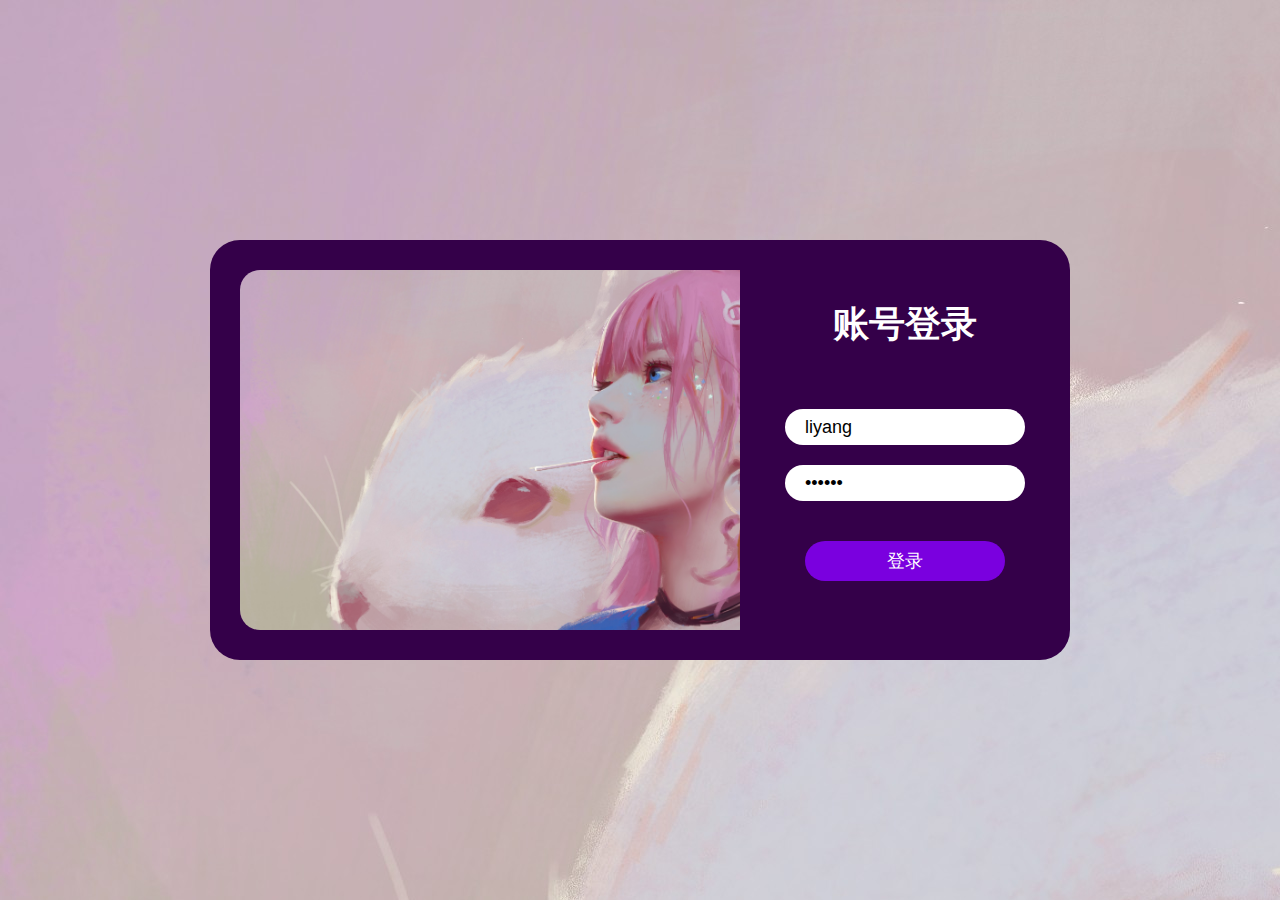
<file: LiYangDemo/index.html>
<!DOCTYPE html>
<html lang="en">
<head>
    <meta charset="UTF-8">
    <meta http-equiv="X-UA-Compatible" content="IE=edge">
    <meta name="viewport" content="width=device-width, initial-scale=1.0">
    <title>Document</title>
    <link rel="stylesheet" href="index.css">
</head>
<body>
<div class="content">
    <div class="login-content">
        <a href="" class="banner-box"></a>
        <div class="login-box">
            <h1>账号登录</h1>
            <input type="text" id="username"  value="liyang" placeholder="liyang">
            <input type="password" id="password"  value="123456" placeholder="123456">
            <button class="login-btn" type="button" name="chkBtn" id="chkBtn">登录</button>
        </div>
    </div>
</div>
</body>
<script>
    document.getElementById('chkBtn').addEventListener('click',function () {
var username=document.getElementById("username").value;
var password=document.getElementById("password").value;
if (username=='liyang'&&password=='123456'){
    window.location.href='html/home.html';
}else {
    alert('抱歉，用户名或密码错误！');
}
    })
</script>
</html>
</file>
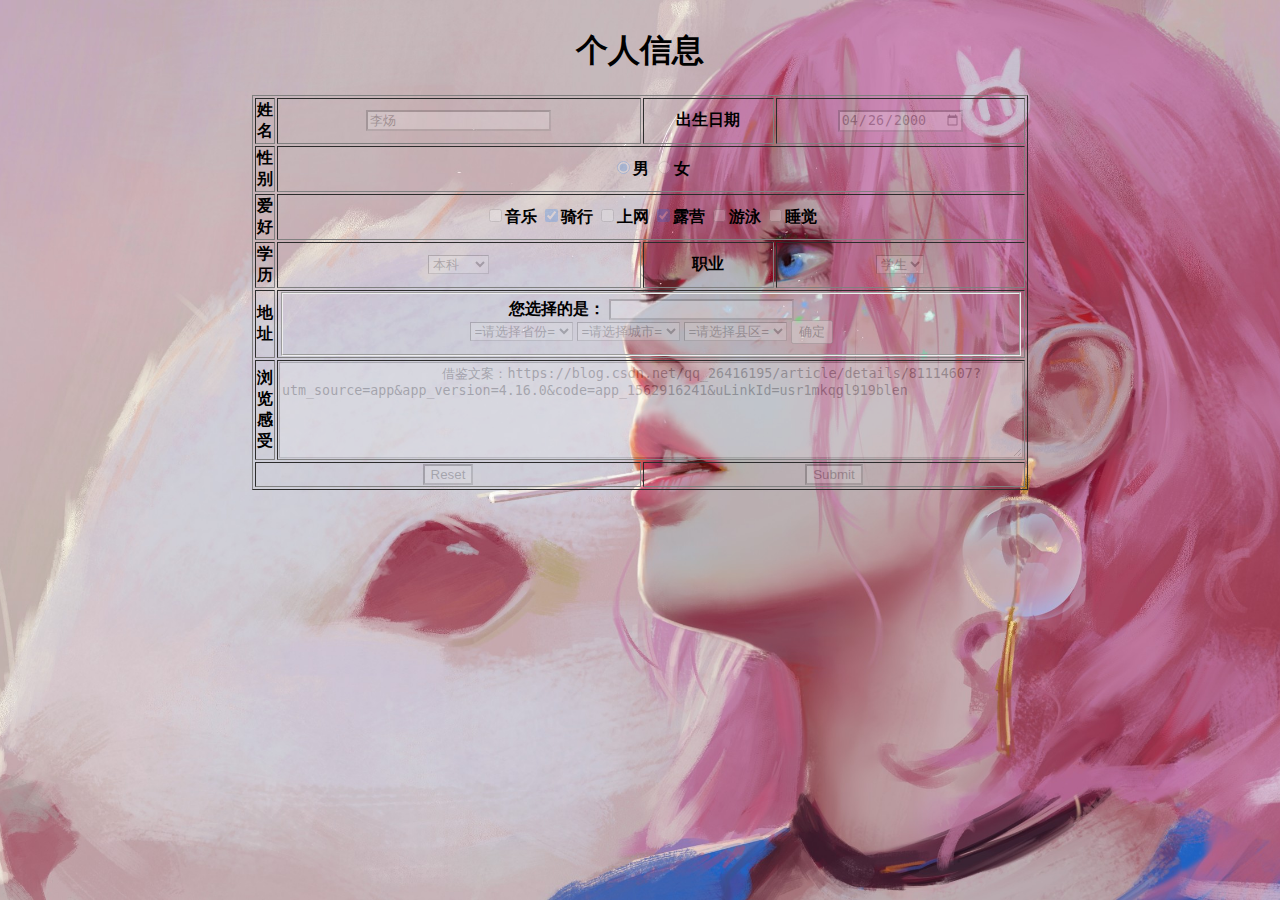
<file: LiYangDemo/html/CollectMessage.html>
<!DOCTYPE html PUBLIC "-//W3C//DTD XHTML 1.0 Transitional//EN" "http://www.w3.org/TR/xhtml1/DTD/xhtml1-transitional.dtd">
<html xmlns="http://www.w3.org/1999/xhtml">
<head>
    <title>个人信息</title>
    <meta http-equiv="Content-Type" content="text/html; charset=utf-8" />
  <style type="text/css"> body{ background: url("../image/bg.jpg") no-repeat center center fixed; /*兼容浏览器版本*/
        -webkit-background-size: cover;
        -o-background-size: cover;
        background-size: cover; } </style>
<style type="text/css"> input{ opacity:.2; filter:alpha(opacity=20); border-style:inset; } </style>
<style type="text/css"> select{ opacity:.2; filter:alpha(opacity=20); border-style:inset; } </style>
<style type="text/css">textarea{ opacity:.2; filter:alpha(opacity=20); border-style:inset; } </style>
</head>
<body >
<form>
    <table border="1px" align="center" width="60%" height="70%">
        <caption><h1>个人信息</h1></caption>
        <tr>
            <th>姓名</th>
            <th>
                <input type="text"  value="李炀" />
            </th>
            <th>出生日期</th>
            <th>
                <input type="date" value="2000-04-26"/>
            </th>
        </tr>

      <tr>
            <th>性别</th>
            <th colspan="4">
                <input type="radio" name="xingbie"  checked/>男
                <input type="radio" name="xingbie"  />女
            </th>

        </tr>

        <tr>
            <th>爱好</th>
            <th colspan="4">
                <input type="checkbox" name="1"  />音乐
                <input type="checkbox" name="1"  checked/>骑行
                <input type="checkbox" name="1"  />上网
                <input type="checkbox" name="1"  checked/>露营
                <input type="checkbox" name="1"  />游泳
                <input type="checkbox" name="1"  />睡觉
            </th>
        </tr>

 <tr>
            <th>学历</th>
            <th >
                <select>
                    <option  value="高中" >高中</option>
                    <option value="专科">专科</option>
                    <option value="本科" selected>本科</option>
                    <option value="研究生">研究生</option>
                    <option value="博士">博士</option>
                </select>
            </th>
            <th>职业</th>
            <th >
                <select>
                    <option  value="学生" selected>学生</option>
                    <option value="工人">工人</option>
                    <option value="教师">教师</option>
                    <option value="司机">司机</option>
                    <option value="马云">马云</option>
                </select>
            </th>
        </tr>

        <tr>
            <th>地址</th>
            <th colspan="4">
                <fieldset>
                    <form action="#">
                        <label for="addr-show">您选择的是：
                            <input type="text" value="" id="addr-show">
                        </label>
                        <br/>


                        <select id="prov" onchange="showCity(this)" >
                            <option>=请选择省份=</option>

                        </select>

                        <select id="city" onchange="showCountry(this)">
                            <option>=请选择城市=</option>
                        </select>

                        <!--县区选择-->
                        <select id="country" onchange="selecCountry(this)">
                            <option>=请选择县区=</option>
                        </select>
                        <button type="button" class="btn met1" onClick="showAddr()" id="button-show" >确定</button>
                    </form>
                </fieldset>

            </th>
        </tr>

        <tr>
            <th>浏览感受</th>
            <th colspan="3">
                <textarea name="名字" rows="6" cols="90" >
                    借鉴文案：https://blog.csdn.net/qq_26416195/article/details/81114607?utm_source=app&app_version=4.16.0&code=app_1562916241&uLinkId=usr1mkqgl919blen
                </textarea>
            </th>
        </tr>

        <tr>
            <th colspan="2">
                <input type="reset" />
            </th>

            <th colspan="2">
                <input type="submit" onclick='window.open("../html/home.html")' />
            </th>

        </tr>
    </table>
</form>
<script src="../js/city.js"></script>
<script src="../js/method.js"></script>
</body>
</html>
</file>
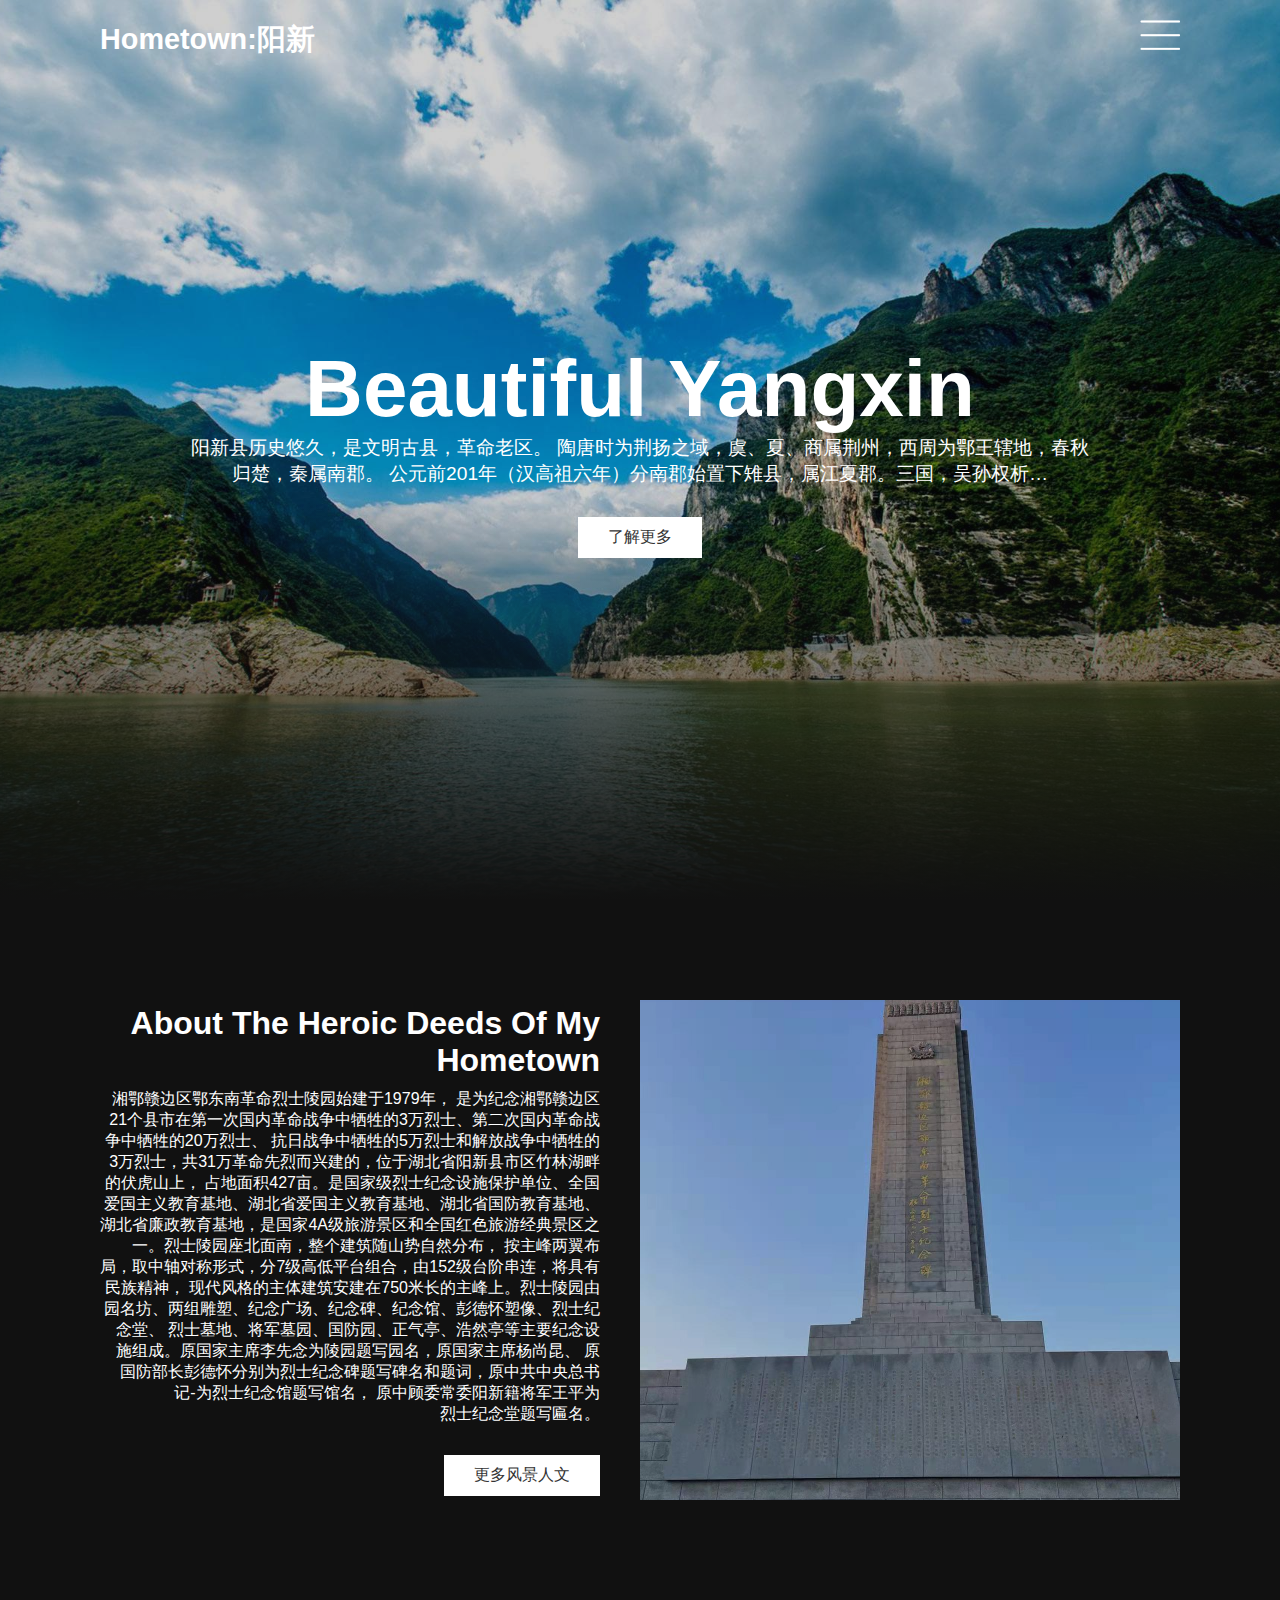
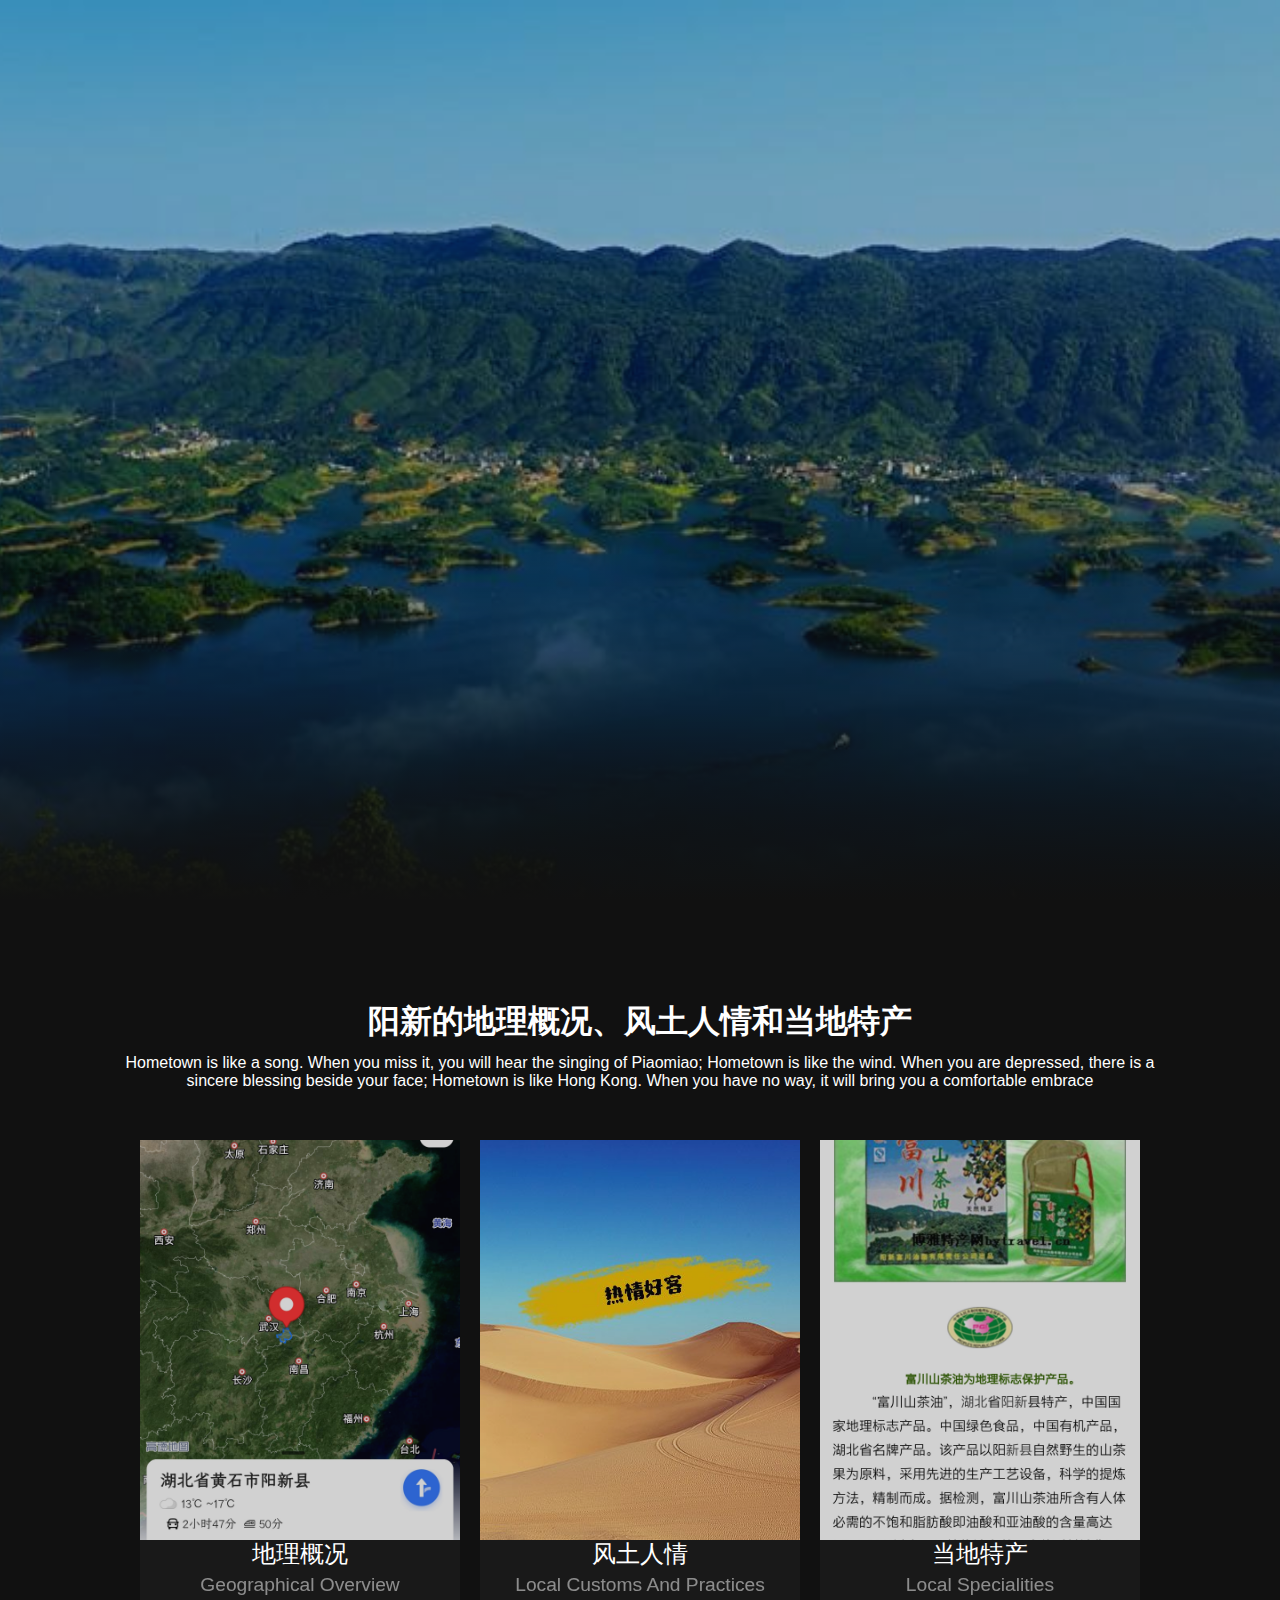
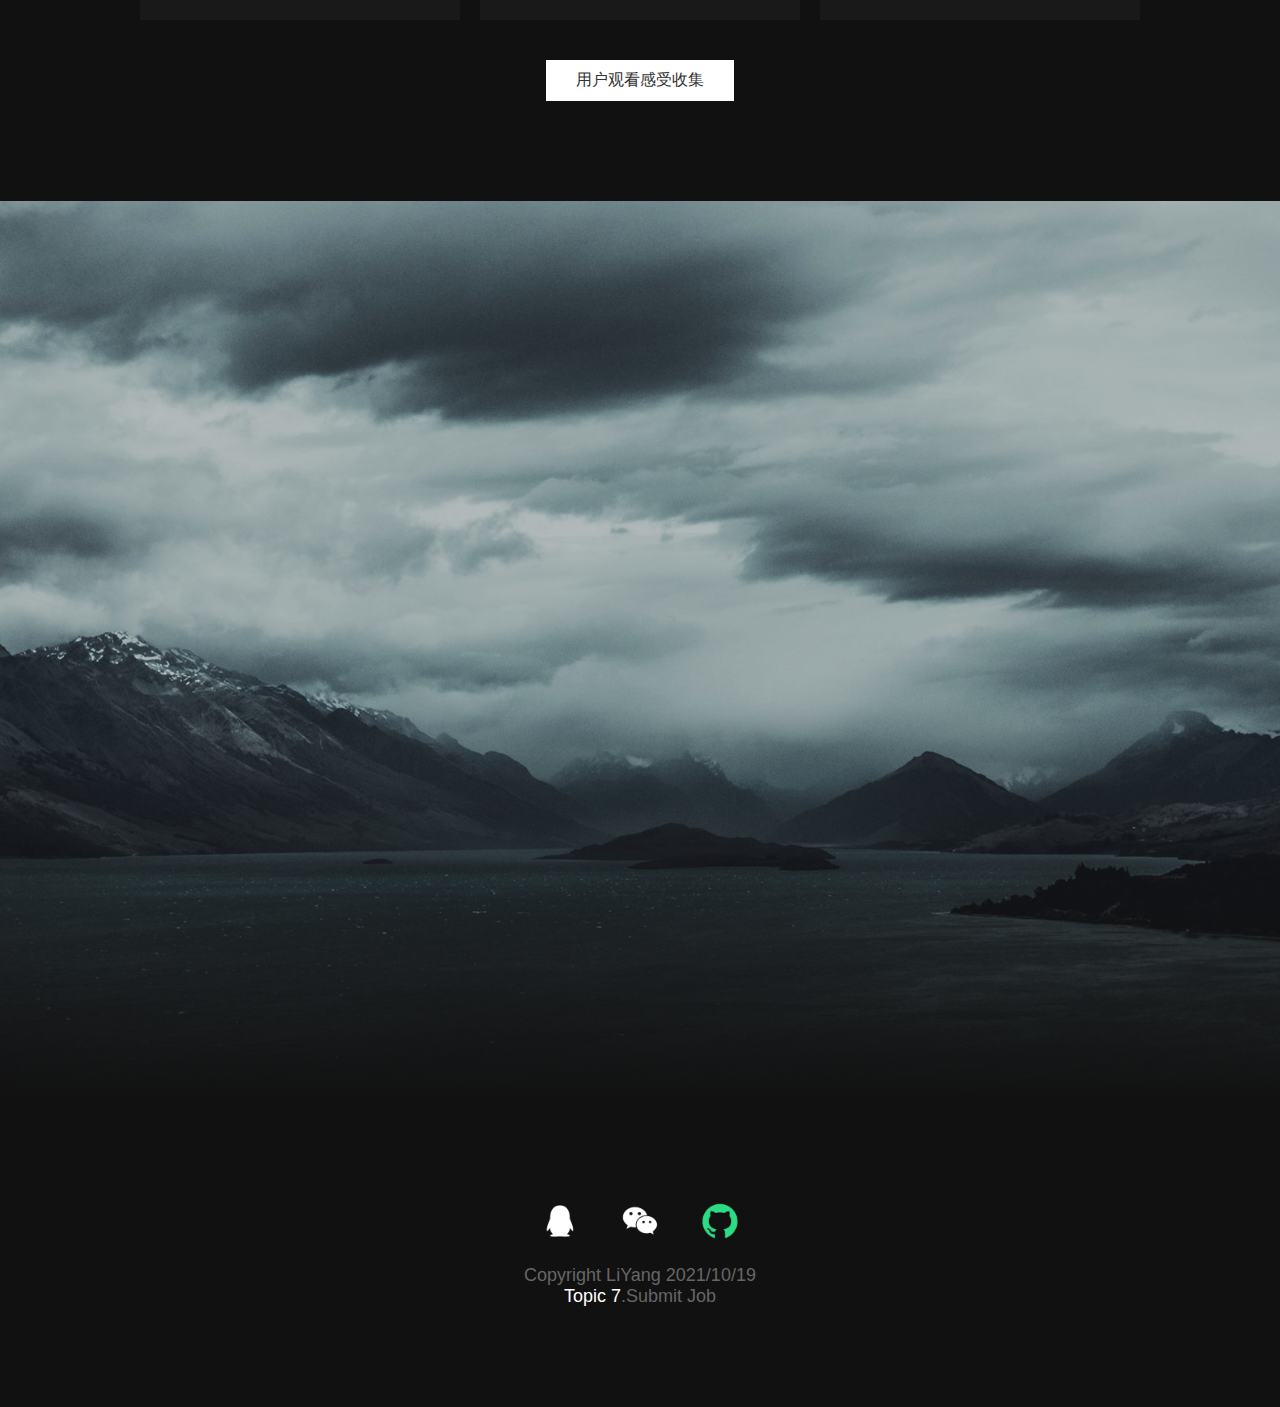
<file: LiYangDemo/html/home.html>
<!DOCTYPE html>
<html lang="en">
<head>
    <meta charset="UTF-8">
    <title>Title</title>
    <link rel="stylesheet" href="../css/home.css">
</head>
<body>
    <section class="header">
        <a href="#" class="logo"><h2>Hometown:阳新</h2></a>
        <div class="toggle"><img src="../image/toggle.png"></div>
    </section>
    <section class="banner">
        <img src="../image/banner.jpg" class="fitBg">
        <div class="content">
            <h2>Beautiful Yangxin</h2>
            <p>阳新县历史悠久，是文明古县，革命老区。
陶唐时为荆扬之域，虞、夏、商属荆州，西周为鄂王辖地，春秋归楚，秦属南郡。
公元前201年（汉高祖六年）分南郡始置下雉县，属江夏郡。三国，吴孙权析…</p>
            <a href="#about" class="btn">了解更多</a>
        </div>
    </section>

    <section class="about" id="about">
        <div class="contentBx">
            <h2 class="titleText">About The Heroic Deeds Of My Hometown</h2>
            <p class="text">
            湘鄂赣边区鄂东南革命烈士陵园始建于1979年，
是为纪念湘鄂赣边区21个县市在第一次国内革命战争中牺牲的3万烈士、第二次国内革命战争中牺牲的20万烈士、
抗日战争中牺牲的5万烈士和解放战争中牺牲的3万烈士，共31万革命先烈而兴建的，位于湖北省阳新县市区竹林湖畔的伏虎山上，
占地面积427亩。是国家级烈士纪念设施保护单位、全国爱国主义教育基地、湖北省爱国主义教育基地、湖北省国防教育基地、
湖北省廉政教育基地，是国家4A级旅游景区和全国红色旅游经典景区之一。烈士陵园座北面南，整个建筑随山势自然分布，
按主峰两翼布局，取中轴对称形式，分7级高低平台组合，由152级台阶串连，将具有民族精神，
现代风格的主体建筑安建在750米长的主峰上。烈士陵园由园名坊、两组雕塑、纪念广场、纪念碑、纪念馆、彭德怀塑像、烈士纪念堂、
烈士墓地、将军墓园、国防园、正气亭、浩然亭等主要纪念设施组成。原国家主席李先念为陵园题写园名，原国家主席杨尚昆、
原国防部长彭德怀分别为烈士纪念碑题写碑名和题词，原中共中央总书记-为烈士纪念馆题写馆名，
原中顾委常委阳新籍将军王平为<br/>烈士纪念堂题写匾名。
            </p>
            <a href="#destination" class="btn">更多风景人文</a>
        </div>
        <div class="imgBx">
            <img src="../image/img1.jpg" class="fitBg">
        </div>
    </section>

    <section class="banner2">
        <img src="../image/banner2.jpg" class="fitBg">
    </section>

    <section class="destination" id="destination">
        <div class="content">
            <h2 class="titleText">阳新的地理概况、风土人情和当地特产</h2>
            <p class="text">Hometown is like a song. When you miss it, you will hear the singing of Piaomiao; Hometown is like the wind. When you are depressed, there is a sincere blessing beside your face; Hometown is like Hong Kong. When you have no way, it will bring you a comfortable embrace</p>
        </div>
        <div class="destinationList">
            <div class="box">
                <div class="imgBx">
                    <img src="../image/destination1.jpg" class="fitBg">
                </div>
                <div class="content">
                    <h2>地理概况<br><span>Geographical Overview</span></h2>
                </div>
            </div>
            <div class="box">
                <div class="imgBx">
                    <img src="../image/destination2.jpg" class="fitBg">
                </div>
                <div class="content">
                    <h2>风土人情<br><span>Local Customs And Practices</span></h2>
                </div>
            </div>
            <div class="box">
                <div class="imgBx">
                    <img src="../image/destination3.jpg" class="fitBg">
                </div>
                <div class="content">
                    <h2>当地特产<br><span>Local Specialities</span></h2>
                </div>
            </div>
        </div>
        <a href="CollectMessage.html" class="btn">用户观看感受收集</a>
    </section>

    <section class="banner3">
        <img src="../image/banner3.jpg" class="fitBg">
    </section>

    <section class="footer">
        <ul class="sci">
            <li><a href="#"><img src="../image/facebook.png"></a></li>
            <li><a href="#"><img src="../image/twitter.png"></a></li>
            <li><a href="#"><img src="../image/instagram.png"></a></li>
        </ul>
        <h4 class="copyrightText">Copyright LiYang  2021/10/19 <br/><a href="#">    Topic 7</a>.Submit Job</h4>
    </section>
</body>
</html>
</file>
<file: LiYangDemo/index.css>
* {
    margin: 0;
    padding: 0;
}

.content {
    width: 100vw;
    height: 100vh;
    /* background-color: aqua; */
    background: url(./image/bg.jpg) no-repeat;
    display: flex;
    justify-content: center;
    align-items: center;
}

.login-content {
    position: relative;
    width: 800px;
    height: 360px;
    background-color: rgb(52, 0, 73);
    border-radius: 30px;
    padding: 30px;
}

.banner-box {
    display: inline-block;
    width: 500px;
    height: 100%;
    /* background-color: rgb(0, 92, 92); */
    background: url(./image/bg.jpg) no-repeat;
    background-size: cover;
    border-radius: 20px 0 0 20px;
}

.login-box {
    width: 330px;
    height: 100%;
    /* background-color: rgb(172, 106, 26); */
    position: absolute;
    top: 0;
    right: 0;
    border-radius: 0 30px 30px 0;
    display: flex;
    flex-direction: column;
    align-items: center;
}

.login-box>h1 {
    font-size: 36px;
    margin: 60px 0;
    color: #fff;
}

.login-box>input {
    margin-bottom: 20px;
    width: 200px;
    height: 36px;
    padding: 0 20px;
    border-radius: 36px;
    border: none;
    outline: none;
    font-size: 18px;
}

.login-btn {
    margin-top: 20px;
    width: 200px;
    height: 40px;
    background-color: rgb(122, 0, 223);
    border: none;
    border-radius: 40px;
    color: #fff;
    font-size: 18px;
}

@media screen and (max-width: 900px){
    .login-content {
        margin: 0 30px;
    }

    .banner-box {
        border-radius: 20px;
    }
    
    .login-box {
        background-color: rgba(52, 0, 73, 0.5);
    }
}

@media screen and (max-width: 600px) {
    .content {
        background: url(./image/bg.jpg) no-repeat center;
    }

    .login-content {
        background-color: rgba(52, 0, 73, 0);
    }

    .banner-box {
        display: none;
    }

    .login-box {
        position: initial;
        margin: -40px auto;
        background-color: rgba(52, 0, 73, 0);
    }
}
</file>
<file: LiYangDemo/css/home.css>
*{
    margin: 0;
    padding: 0;
    box-sizing: border-box;
    font-family: "Poppins",
    sans-serif;
    scroll-behavior: smooth;
}

body{
    background: #111;
}

section{
    position: relative;
    padding: 100px;
}

.header{
    position: absolute;
    top: 0;
    left: 0;
    z-index: 1000000;
    display: flex;
    justify-content: space-between;
    width: 100%;
    padding-top: 20px;
    padding-bottom: 20px;
}



.header .logo{
    color: #fff;
    text-decoration: none;
    font-size: 1.2rem;
}



.header .toggle img{
    max-width: 40px;
    cursor: pointer;
}

.banner{
    position: relative;
    width: 100%;
    min-height: 100vh;
    display: flex;
    justify-content: center;
    align-items: center;
}

.banner:before{
    content: '';
    position: absolute;
    bottom: 0;
    left: 0;
    width: 100%;
    height: 400px;
    z-index: 1;
    background: linear-gradient(to top,#111,transparent);
}

.banner .content{
    position: relative;
    max-width: 900px;
    text-align: center;
    z-index: 1;
}

.banner .content h2{
    color: #fff;
    font-size: 5em;
}

.banner .content p{
    color: #fff;
    font-size: 1.2em;
}

.btn{
    position: relative;
    display: inline-block;
    margin-top: 30px;
    padding: 10px 30px;
    background: #fff;
    color: #333;
    text-decoration: none;
}

.fitBg{
    position: absolute;
    top: 0;
    left: 0;
    width: 100%;
    height: 100%;
    object-fit: cover;
    opacity: 0.8;
}

.about{
    position: relative;
    width: 100%;
    display: flex;
    justify-content: center;
    align-items: center;
}

.about .contentBx{
    min-width: 50%;
    width: 50%;
    text-align: end;
    padding-right: 40px;
}

.titleText{
    font-weight: 600;
    color: #fff;
    font-size: 2em;
    margin-bottom: 10px;
}

.text{
    color: #fff;
    font-size: 1em;
}

.about .imgBx{
    position: relative;
    min-width: 50%;
    width: 50%;
    min-height: 500px;
}

.banner2,
.banner3{
    position: relative;
    width: 100%;
    min-height: 100vh;
    display: flex;
    justify-content: center;
    align-items: center;
}

.banner2:before,
.banner3:before{
    content: "";
    position: absolute;
    bottom: 0;
    left: 0;
    width: 100%;
    height: 400px;
    z-index: 1;
    background: linear-gradient(to top,#111,transparent);
}

.banner2:after.
.banner3:after{
    content: "";
    position: absolute;
    top: 0;
    left: 0;
    width: 100%;
    height: 400px;
    z-index: 1;
    background: linear-gradient(to bottom,#111,transparent);
}

.destination{
    text-align: center;
}

.destination .content{
    text-align: center;
}

.destination .destinationList{
    position: relative;
    display: flex;
    justify-content: center;
    align-items: center;
    flex-wrap: wrap;
    margin-top: 40px;
}

.destination .destinationList .box{
    position: relative;
    min-width: 320px;
    height: 480px;
    background: #191919;
    transition: .5s;
    margin: 10px;
}

.destination .destinationList:hover .box{
    opacity: 0.2;
}

.destination .destinationList .box:hover{
    opacity: 1;
}

.destination .destinationList .box .imgBx{
    position: relative;
    width: 100%;
    height: 400px;
}

.destination .destinationList .box .content{
    width: 100%;
    height: 80px;
    justify-content: center;
    align-items: center;
}

.destination .destinationList .box .content h2{
    color: #fff;
    font-weight: 500;
    line-height: 1.2em;
}
.destination .destinationList .box .content h2 span{
    font-size: 0.8em;
    font-weight: 300;
    opacity: 0.5;
}

.footer{
    display: flex;
    justify-content: center;
    align-items: center;
    flex-direction: column;
}

.footer .sci{
    position: relative;
    display: flex;
}

.footer .sci li{
    list-style: none;
}

.footer .sci li a{
    text-decoration: none;
    margin: 0 20px;
}

.footer .sci li a img{
    filter: invert(1);
    max-width: 40px;
}

.copyrightText{
    margin-top: 20px;
    color: #fff;
    font-size: 18px;
    font-weight: 300;
    color: #666;
    text-align: center;
}

.copyrightText a{
    color: #fff;
    text-decoration: none;
}

@media (max-width: 767px){
    section{
        padding: 40px;
    }

    .banner .content h2{
        font-size: 2.5em;
    }

    .banner .content p{
        font-size: 1em;
    }

    .about{
        flex-direction: column;
    }

    .about .contentBx,
    .about .imgBx{
        min-width: 100%;
        width: 100%:
        text-align: center;
        padding-right: 0px;
    }

    .about .imgBx{
        min-height: 250px;
    }

    .btn{
        margin-bottom: 30px;
    }

    .decoration .destinationList .box{
        position: relative;
        max-width: 350px;
        min-width: initial;
        width: 350px;
        height: 400px;
        background: #191919;
        transition: 0.5s;
    }

    .decoration .destinationList .box .img{
        height: 320px;
    }

    .footer .sci li a img{
        filter: invert(1);
        max-width: 30px;
    }

}
</file>
